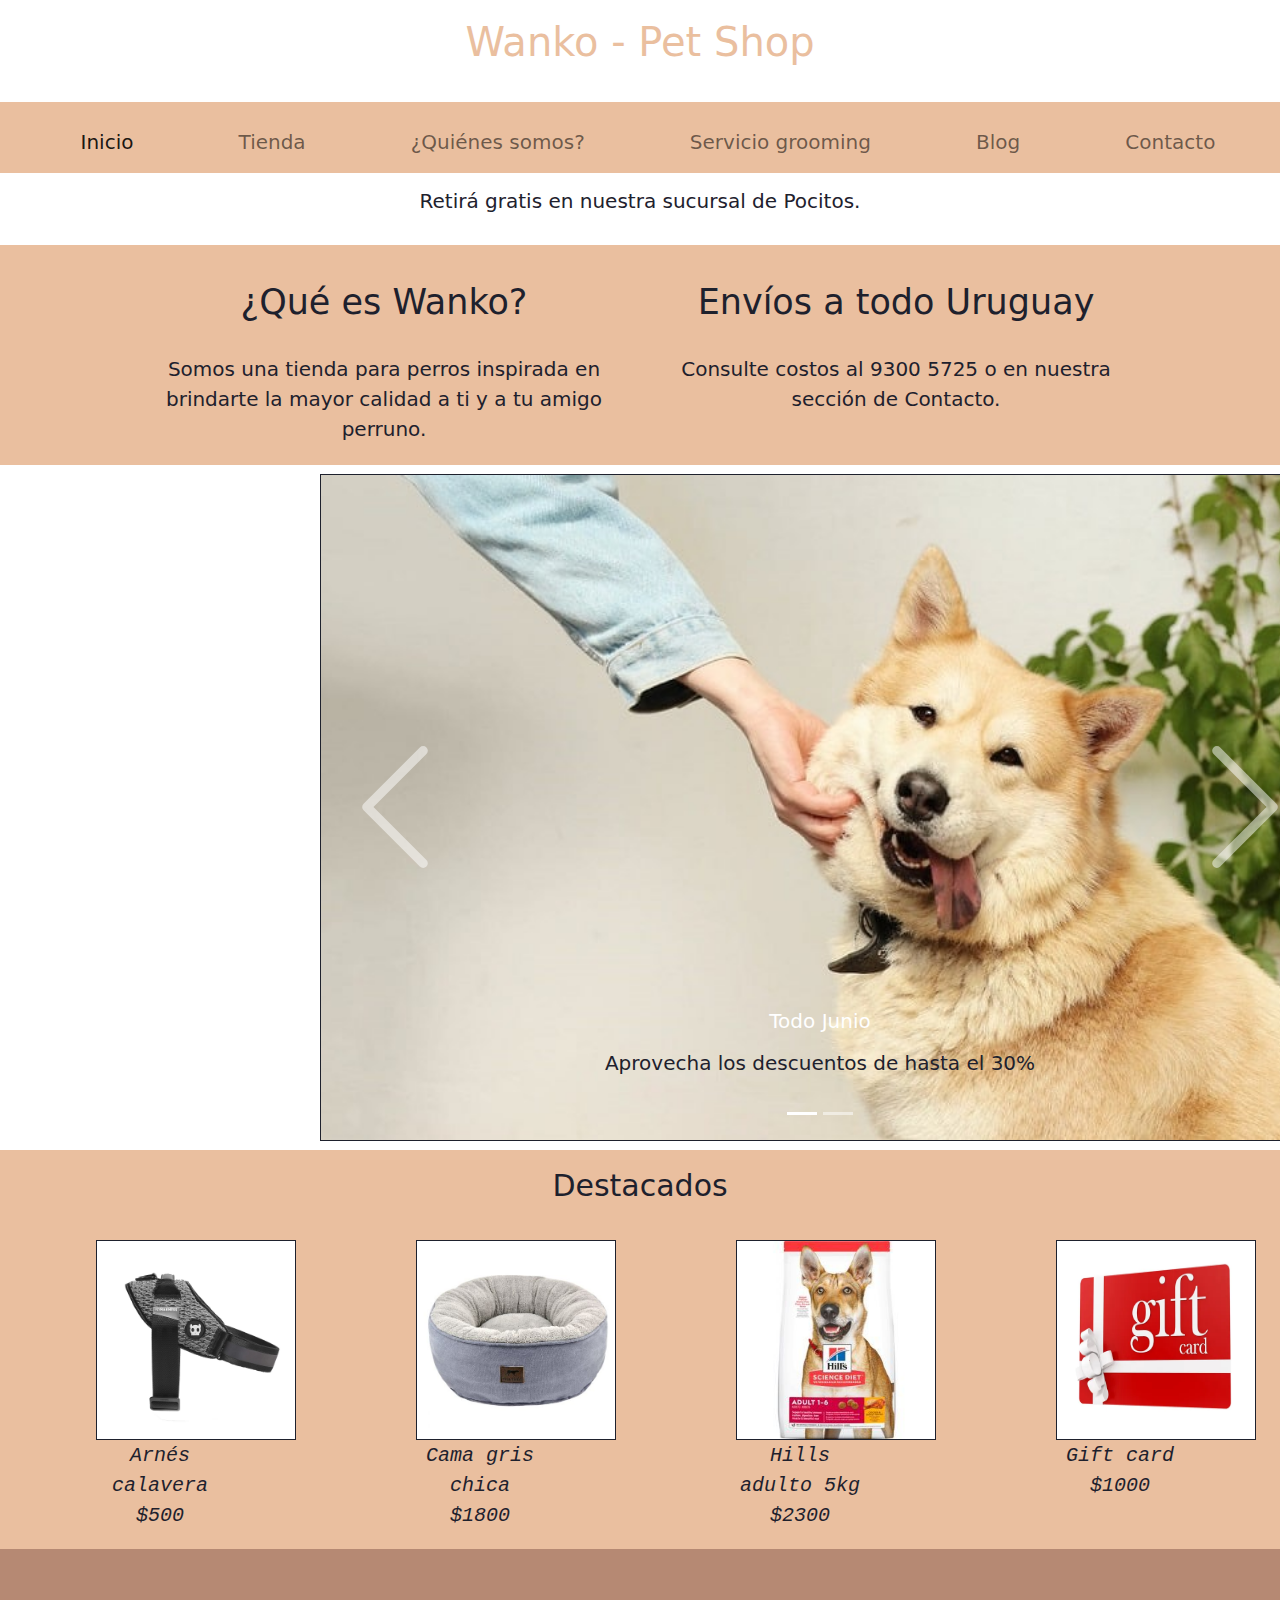
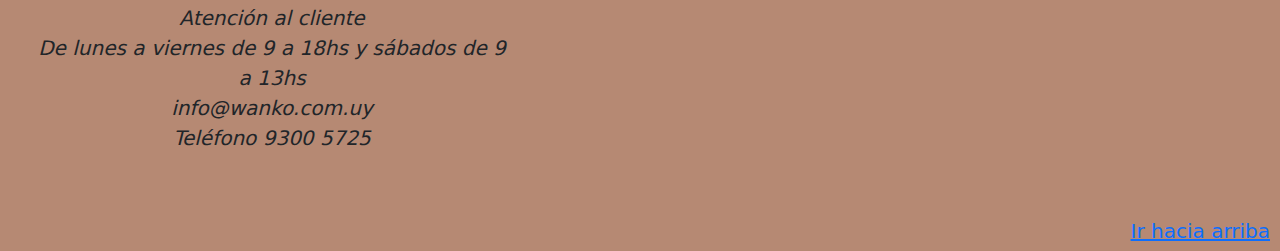
<file: index.html>
<!DOCTYPE html>
<html lang="es">
<head>
    <meta charset="UTF-8">
    <meta http-equiv="X-UA-Compatible" content="IE=edge">
    <meta name="viewport" content="width=device-width, initial-scale=1.0">
    <!--Keywords-->
    <meta name="keywords" content="perro, uruguay, montevideo, juguete, alimento, collar, mascota">
    <title>
        Wanko | Inicio
    </title>
    <!--Description-->
    <meta name="description" content="Tienda online de productos para perros. Hacemos envíos a todo Uruguay.">
    <!--Bootstrap-->
    <link rel="stylesheet" href="css/bootstrap.css">
    <!--Estilos CSS-->
    <link rel="stylesheet" href="./css/estilos.css">
     <!--Favicon-->
    <link rel="shortcut icon" href="imagen/favicon.ico" type="image/x-icon">
    <link rel="icon" href="imagen/favicon.ico" type="image/x-icon">

</head>
<body>
  <header id="arriba" class="centrar">
    <h1> Wanko - Pet Shop</h1>
  </header>
    <nav class="navbar navbar-expand-lg navbar-light" style="background-color: #EABF9F;">
      <div class="container-fluid">
        <a class="navbar-brand" href="#"></a>
        <button class="navbar-toggler" type="button" data-bs-toggle="collapse" data-bs-target="#navbarNav" aria-controls="navbarNav" aria-expanded="false" aria-label="Toggle navigation">
          <span class="navbar-toggler-icon"></span>
        </button>
        <div class="collapse navbar-collapse" id="navbarNav">
          <ul class="navbar-nav">
            <li class="nav-item">
              <a class="nav-link active" aria-current="page" href="index.html">Inicio</a>
            </li>
            <li class="nav-item">
              <a class="nav-link" href="paginas/tienda.html">Tienda</a>
            </li>
            <li class="nav-item">
              <a class="nav-link" href="paginas/faq.html">¿Quiénes somos?</a>
            </li>
            <li class="nav-item">
              <a class="nav-link" href="paginas/grooming.html">Servicio grooming</a>
            </li>
            <li class="nav-item">
              <a class="nav-link" href="paginas/blog.html">Blog</a>
            </li>
            <li class="nav-item">
              <a class="nav-link" href="paginas/contacto.html">Contacto</a>
            </li>
          </ul>
        </div>
      </div>
  </nav>
    <div class="mensajeHeader">
        <p class="centrar">
            Retirá gratis en nuestra sucursal de Pocitos.
        </p>
    </div>
    <main>
        </div>
        <section class="grid">
        <div>
            <h2 class="centrar"> 
                ¿Qué es Wanko?
            </h2>
            <p class="centrar">
                Somos una tienda para perros inspirada en brindarte la mayor calidad a ti y a tu amigo perruno.
            </p>
        </div>
        <div>
            <h2 class="centrar">
                Envíos a todo Uruguay
            </h2>
            <p class="centrar">
                Consulte costos al 9300 5725 o en nuestra sección de Contacto.
            </p>
        </div>
        </section>
        <!--Carrusel-->
        <div id="carouselExampleCaptions" class="carousel slide d-none d-md-block" data-bs-ride="false">
            <div class="carousel-indicators">
              <button type="button" data-bs-target="#carouselExampleCaptions" data-bs-slide-to="0" class="active" aria-current="true" aria-label="Slide 1"></button>
              <button type="button" data-bs-target="#carouselExampleCaptions" data-bs-slide-to="1" aria-label="Slide 2"></button>
            </div>
            <div class="carousel-inner">
              <div class="carousel-item active">
                <img src="imagen/pexels-photo-4422100-min.jpeg" class="d-block w-100" alt="Imagen perro">
                <div class="carousel-caption d-none d-md-block">
                  <h5>Todo Junio </h5>
                  <p>Aprovecha los descuentos de hasta el 30%</p>
                </div>
              </div>
              <div class="carousel-item">
                <img src="imagen/dog-cavalier-king-charles-spaniel-funny-pet-162193-min.jpeg" class="d-block w-100" alt="Imagen perro">
                <div class="carousel-caption d-none d-md-block">
                  <h5>Tienda abierta de lunes a sábado</h5>
                  <p>Ven a visitarnos</p>
                </div>
              </div>
            </div>
            <button class="carousel-control-prev" type="button" data-bs-target="#carouselExampleCaptions" data-bs-slide="prev">
              <span class="carousel-control-prev-icon" aria-hidden="true"></span>
              <span class="visually-hidden">Previous</span>
            </button>
            <button class="carousel-control-next" type="button" data-bs-target="#carouselExampleCaptions" data-bs-slide="next">
              <span class="carousel-control-next-icon" aria-hidden="true"></span>
              <span class="visually-hidden">Next</span>
            </button>
          </div>
          <!--Fin de carrusel-->
        <h3 class="centrar">Destacados</h3>
        <section class="gridDestacados">
            <div><img src="imagen/Flyharness-Urban-1-min.jpg" width="200" height="200" alt="Imagen de producto"> <p class="centrar cursivaDestacado">Arnés calavera $500</p>
            </div>
            <div> <img src="imagen/grey-bedding-min.jpg" width="200" height="200" alt="Imagen de producto"> <p class="centrar cursivaDestacado">Cama gris chica $1800</p>
            </div>
            <div><img src="imagen/hills_adulto_original-min.jpg" width="200" height="200" alt="Imagen de producto"> <p class="centrar cursivaDestacado">Hills adulto 5kg $2300</p>
            </div>
            <div><img src="imagen/depositphotos_14679439-stock-photo-gift-card-min.jpg" width="200" height="200" alt="Imagen de producto"> <p class="centrar cursivaDestacado">Gift card $1000</p>
            </div>
        </section>
    </main>
    <footer>
        <section class="gridFooter">
        <div>
        <ul class="cursiva">        
            <li>Atención al cliente</li>
            <li>De lunes a viernes de 9 a 18hs y sábados de 9 a 13hs</li>
            <li>info@wanko.com.uy</li>
            <li>Teléfono 9300 5725</li>
        </ul>
        </div>
        <div>
            <iframe src="https://www.google.com/maps/embed?pb=!1m18!1m12!1m3!1d1635.7381578827656!2d-56.150892566572445!3d-34.91958937253148!2m3!1f0!2f0!3f0!3m2!1i1024!2i768!4f13.1!3m3!1m2!1s0x959f817037f20ba9%3A0x3cf224806e90696a!2sRbla.%20Mahatma%20Gandhi%20675%2C%2011300%20Montevideo%2C%20Departamento%20de%20Montevideo!5e0!3m2!1ses-419!2suy!4v1652217825459!5m2!1ses-419!2suy" width="500" height="250" style="border:0;" allowfullscreen="" loading="lazy" referrerpolicy="no-referrer-when-downgrade"></iframe>
        </div>
        <div class="derecha">
            <a href="#arriba"> Ir hacia arriba</a>
        </div>
        </section>
    </footer>
    <!--JS de Bootstrap local-->
    <script src="js/bootstrap.js"></script>
</body>
</html>
</file>
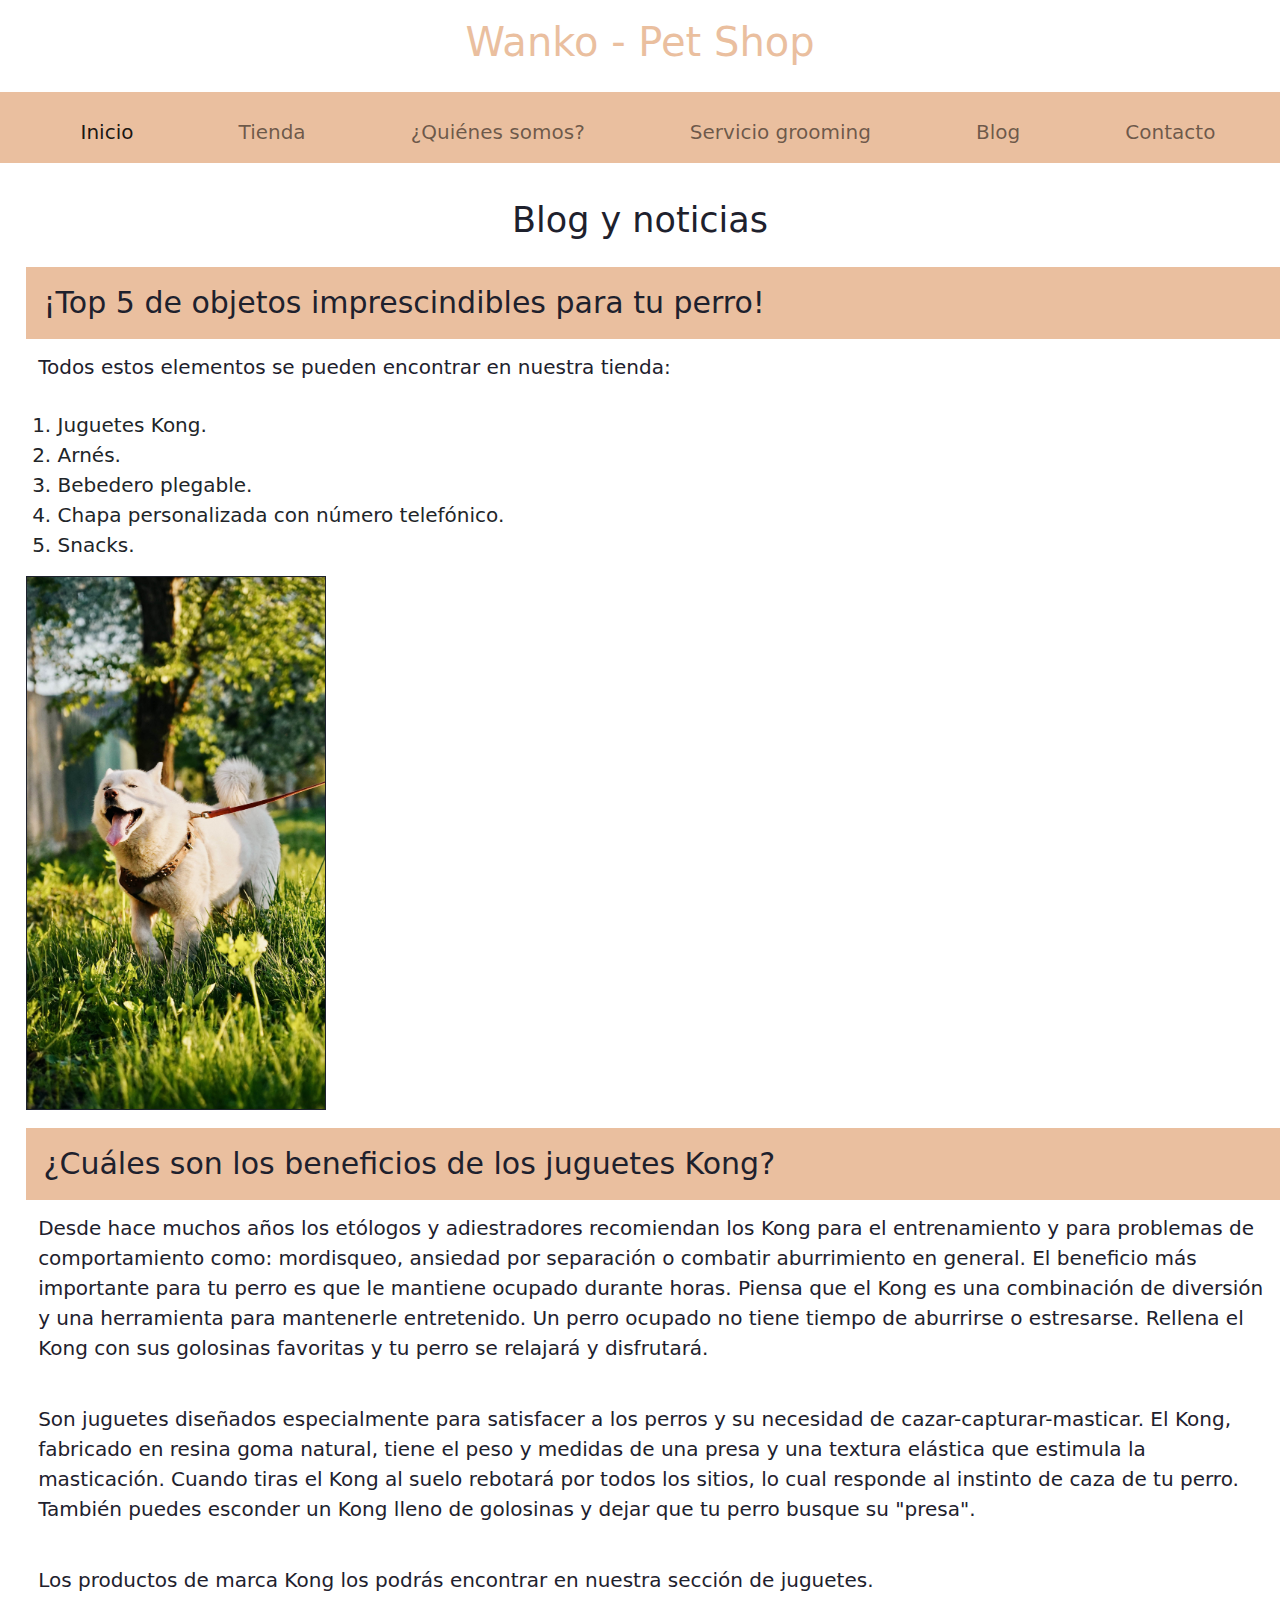
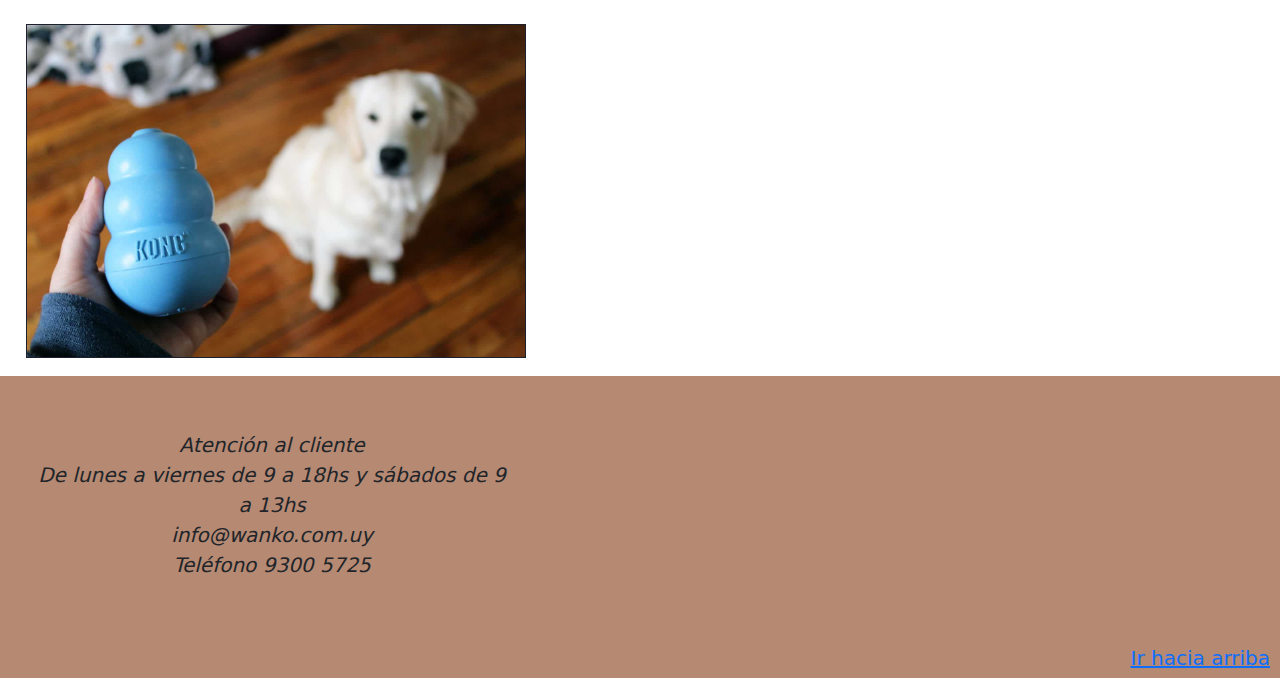
<file: paginas/blog.html>
<!DOCTYPE html>
<html lang="en">
<head>
    <meta charset="UTF-8">
    <meta http-equiv="X-UA-Compatible" content="IE=edge">
    <meta name="viewport" content="width=device-width, initial-scale=1.0">
    <!--Keywords-->
    <meta name="keywords" content="perro, uruguay, montevideo, juguete, alimento, collar, mascota">
    <title>Wanko | Blog </title>  
    <!--Description-->
    <meta name="description" content="Encontrarás noticias divertidas sobre perros aquí.">
    <!--Bootstrap-->
    <link rel="stylesheet" href="../css/bootstrap.css">
    <!--Estilos CSS-->
    <link rel="stylesheet" href="../css/estilos.css">
    <!--Favicon-->
    <link rel="shortcut icon" href="../imagen/favicon.ico" type="image/x-icon">
    <link rel="icon" href="../imagen/favicon.ico" type="image/x-icon">
</head>
<body>
    <header id="arriba" class="centrar">
        <h1> Wanko - Pet Shop</h1>
        <nav class="navbar navbar-expand-lg navbar-light" style="background-color: #EABF9F;">
            <div class="container-fluid">
              <a class="navbar-brand" href="#"></a>
              <button class="navbar-toggler" type="button" data-bs-toggle="collapse" data-bs-target="#navbarNav" aria-controls="navbarNav" aria-expanded="false" aria-label="Toggle navigation">
                <span class="navbar-toggler-icon"></span>
              </button>
              <div class="collapse navbar-collapse" id="navbarNav">
                <ul class="navbar-nav">
                  <li class="nav-item">
                    <a class="nav-link active" aria-current="page" href="../index.html">Inicio</a>
                  </li>
                  <li class="nav-item">
                    <a class="nav-link" href="../paginas/tienda.html">Tienda</a>
                  </li>
                  <li class="nav-item">
                    <a class="nav-link" href="../paginas/faq.html">¿Quiénes somos?</a>
                  </li>
                  <li class="nav-item">
                    <a class="nav-link" href="../paginas/grooming.html">Servicio grooming</a>
                  </li>
                  <li class="nav-item">
                    <a class="nav-link" href="../paginas/blog.html">Blog</a>
                  </li>
                  <li class="nav-item">
                    <a class="nav-link" href="../paginas/contacto.html">Contacto</a>
                  </li>
                </ul>
              </div>
            </div>
        </nav>
    </header>
    <main>
        <h2 class="centrar">Blog y noticias</h2>
        <div class="gridBlog">
        <h3> ¡Top 5 de objetos imprescindibles para tu perro!</h3>
        <p>Todos estos elementos se pueden encontrar en nuestra tienda:</p>
        <ol>
            <li>Juguetes Kong.</li>
            <li>Arnés.</li>
            <li>Bebedero plegable.</li>
            <li>Chapa personalizada con número telefónico.</li>
            <li>Snacks.</li>
        </ol>
        <img src="../imagen/pexels-anastasia-ilinamakarova-12031035-min.jpg" width="300" alt="Perro Akita paseando con un arnés">
        </div>
        <div class="gridBlog">
        <h3>¿Cuáles son los beneficios de los juguetes Kong?</h3>
        <p>Desde hace muchos años los etólogos y adiestradores recomiendan los Kong para el entrenamiento y para problemas de comportamiento como: mordisqueo, ansiedad por separación o combatir aburrimiento en general. El beneficio más importante para tu perro es que le mantiene ocupado durante horas. Piensa que el Kong es una combinación de diversión y una herramienta para mantenerle entretenido. Un perro ocupado no tiene tiempo de aburrirse o estresarse. Rellena el Kong con sus golosinas favoritas y tu perro se relajará y disfrutará.</p>
        <p>Son juguetes diseñados especialmente para satisfacer a los perros y su necesidad de cazar-capturar-masticar. El Kong, fabricado en resina goma natural, tiene el peso y medidas de una presa y una textura elástica que estimula la masticación. Cuando tiras el Kong al suelo rebotará por todos los sitios, lo cual responde al instinto de caza de tu perro. También puedes esconder un Kong lleno de golosinas y dejar que tu perro busque su "presa".</p>
        <p>Los productos de marca Kong los podrás encontrar en nuestra sección de juguetes.</p>
        <img src="../imagen/Kong-Puppy-Dog-Toy-4-47526180be5946399d789f0fb45f0ca7-min.jpg" width="500" alt="Perro Golden Retriever con su Kong">
      </div>
    </main>
    <footer>
        <section class="gridFooter">
        <div>
        <ul class="cursiva">        
            <li>Atención al cliente</li>
            <li>De lunes a viernes de 9 a 18hs y sábados de 9 a 13hs</li>
            <li>info@wanko.com.uy</li>
            <li>Teléfono 9300 5725</li>
        </ul>
        </div>
        <div>
            <iframe src="https://www.google.com/maps/embed?pb=!1m18!1m12!1m3!1d1635.7381578827656!2d-56.150892566572445!3d-34.91958937253148!2m3!1f0!2f0!3f0!3m2!1i1024!2i768!4f13.1!3m3!1m2!1s0x959f817037f20ba9%3A0x3cf224806e90696a!2sRbla.%20Mahatma%20Gandhi%20675%2C%2011300%20Montevideo%2C%20Departamento%20de%20Montevideo!5e0!3m2!1ses-419!2suy!4v1652217825459!5m2!1ses-419!2suy" width="500" height="250" style="border:0;" allowfullscreen="" loading="lazy" referrerpolicy="no-referrer-when-downgrade"></iframe>
        </div>
        <div class="derecha">
            <a href="#arriba"> Ir hacia arriba</a>
        </div>
        </section>
    </footer>
    <!--JS de Bootstrap local-->
    <script src="../js/bootstrap.js"></script>
</body>
</html>
</file>
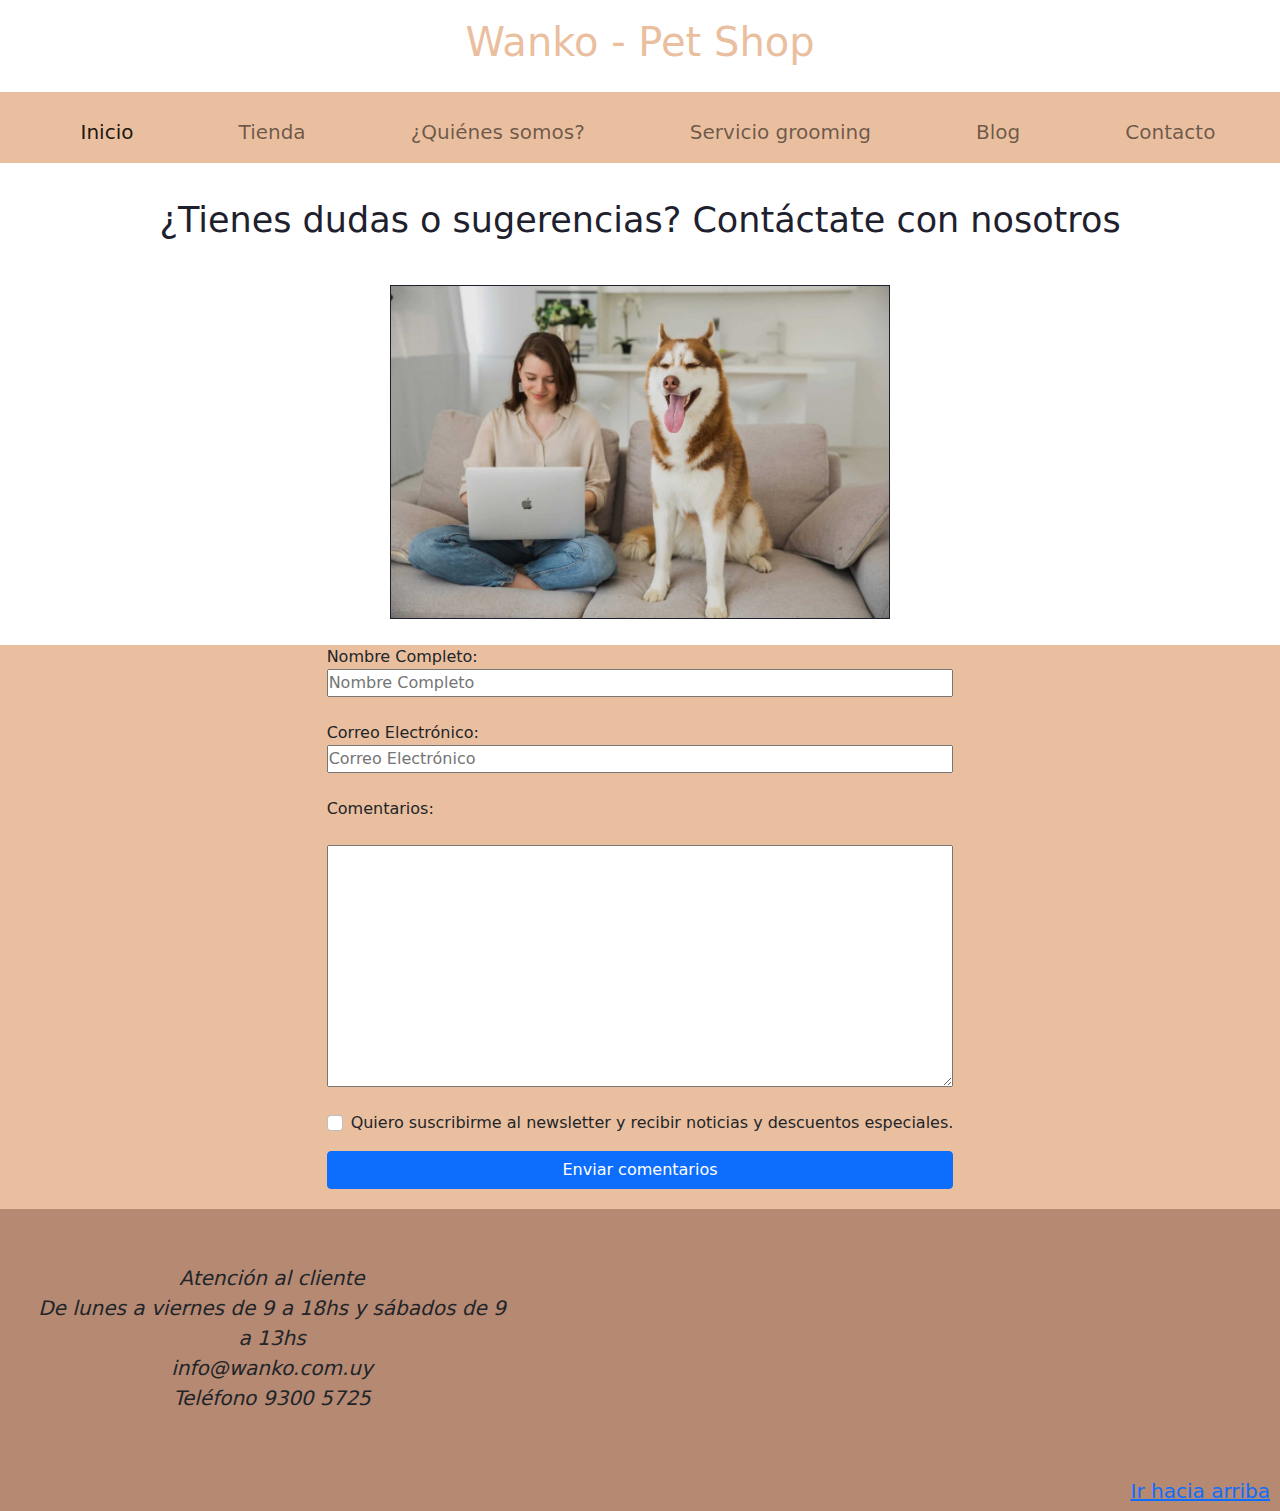
<file: paginas/contacto.html>
<!DOCTYPE html>
<html lang="es">
<head>
    <meta charset="UTF-8">
    <meta http-equiv="X-UA-Compatible" content="IE=edge">
    <meta name="viewport" content="width=device-width, initial-scale=1.0">
    <!--Keywords-->
    <meta name="keywords" content="perro, uruguay, montevideo, juguete, alimento, collar, mascota">
    <title> Wanko | Contacto </title>
    <!--Description-->
    <meta name="description" content="Página de contacto de Wanko. Mira nuestras redes sociales.">
    <!--Bootstrap-->
    <link rel="stylesheet" href="../css/bootstrap.css">
    <!--Estilos CSS-->
    <link rel="stylesheet" href="../css/estilos.css">
    <!--Favicon-->
    <link rel="shortcut icon" href="../imagen/favicon.ico" type="image/x-icon">
    <link rel="icon" href="../imagen/favicon.ico" type="image/x-icon">
    <!--Social media-->
    <link rel="stylesheet" href="https://cdnjs.cloudflare.com/ajax/libs/font-awesome/4.7.0/css/font-awesome.min.css">
</head>   
<body>
    <header id="arriba" class="centrar">
        <h1> Wanko - Pet Shop</h1>
        <nav class="navbar navbar-expand-lg navbar-light" style="background-color: #EABF9F;">
            <div class="container-fluid">
              <a class="navbar-brand" href="#"></a>
              <button class="navbar-toggler" type="button" data-bs-toggle="collapse" data-bs-target="#navbarNav" aria-controls="navbarNav" aria-expanded="false" aria-label="Toggle navigation">
                <span class="navbar-toggler-icon"></span>
              </button>
              <div class="collapse navbar-collapse" id="navbarNav">
                <ul class="navbar-nav">
                  <li class="nav-item">
                    <a class="nav-link active" aria-current="page" href="../index.html">Inicio</a>
                  </li>
                  <li class="nav-item">
                    <a class="nav-link" href="../paginas/tienda.html">Tienda</a>
                  </li>
                  <li class="nav-item">
                    <a class="nav-link" href="../paginas/faq.html">¿Quiénes somos?</a>
                  </li>
                  <li class="nav-item">
                    <a class="nav-link" href="../paginas/grooming.html">Servicio grooming</a>
                  </li>
                  <li class="nav-item">
                    <a class="nav-link" href="../paginas/blog.html">Blog</a>
                  </li>
                  <li class="nav-item">
                    <a class="nav-link" href="../paginas/contacto.html">Contacto</a>
                  </li>
                </ul>
              </div>
            </div>
        </nav>
    </header>
    <main>
        <h2 class="centrar"> ¿Tienes dudas o sugerencias? Contáctate con nosotros</h2>
        <h2 class="centrar"><img src="../imagen/pexels-photo-4680295-min.jpg" width="500" alt="Mujer escribiendo en una laptop con un Husky al lado"/></h2>
        <div class="form">
        <form action="">
            <label for="nombre"> Nombre Completo: </label>
            <input type="text" name="nombre" placeholder="Nombre Completo"> <br>
            <label for="correo"> Correo Electrónico: </label>
            <input type="email" name="correo" placeholder="Correo Electrónico"> <br>
            <label for="comentarios"> Comentarios: </label> <br>
            <textarea name="comentarios" cols="50" rows="10"></textarea><br>
              <div class="mb-3 form-check">
                <input type="checkbox" class="form-check-input" id="exampleCheck1">
                <label class="form-check-label" for="exampleCheck1">Quiero suscribirme al newsletter y recibir noticias y descuentos especiales.</label>
              </div>
              <button type="submit" class="btn btn-primary">Enviar comentarios</button>
          </div>
    </main>
    <footer>
        <section class="gridFooter">
        <div>
        <ul class="cursiva">        
            <li>Atención al cliente</li>
            <li>De lunes a viernes de 9 a 18hs y sábados de 9 a 13hs</li>
            <li>info@wanko.com.uy</li>
            <li>Teléfono 9300 5725</li>
        </ul>
        </div>
        <div>
            <iframe src="https://www.google.com/maps/embed?pb=!1m18!1m12!1m3!1d1635.7381578827656!2d-56.150892566572445!3d-34.91958937253148!2m3!1f0!2f0!3f0!3m2!1i1024!2i768!4f13.1!3m3!1m2!1s0x959f817037f20ba9%3A0x3cf224806e90696a!2sRbla.%20Mahatma%20Gandhi%20675%2C%2011300%20Montevideo%2C%20Departamento%20de%20Montevideo!5e0!3m2!1ses-419!2suy!4v1652217825459!5m2!1ses-419!2suy" width="500" height="250" style="border:0;" allowfullscreen="" loading="lazy" referrerpolicy="no-referrer-when-downgrade"></iframe>
        </div>
        <div class="derecha">
            <a href="#arriba"> Ir hacia arriba</a>
        </div>
        </section>
    </footer>
    <!--JS de Bootstrap local-->
    <script src="../js/bootstrap.js"></script>
</body>
</html>
</file>
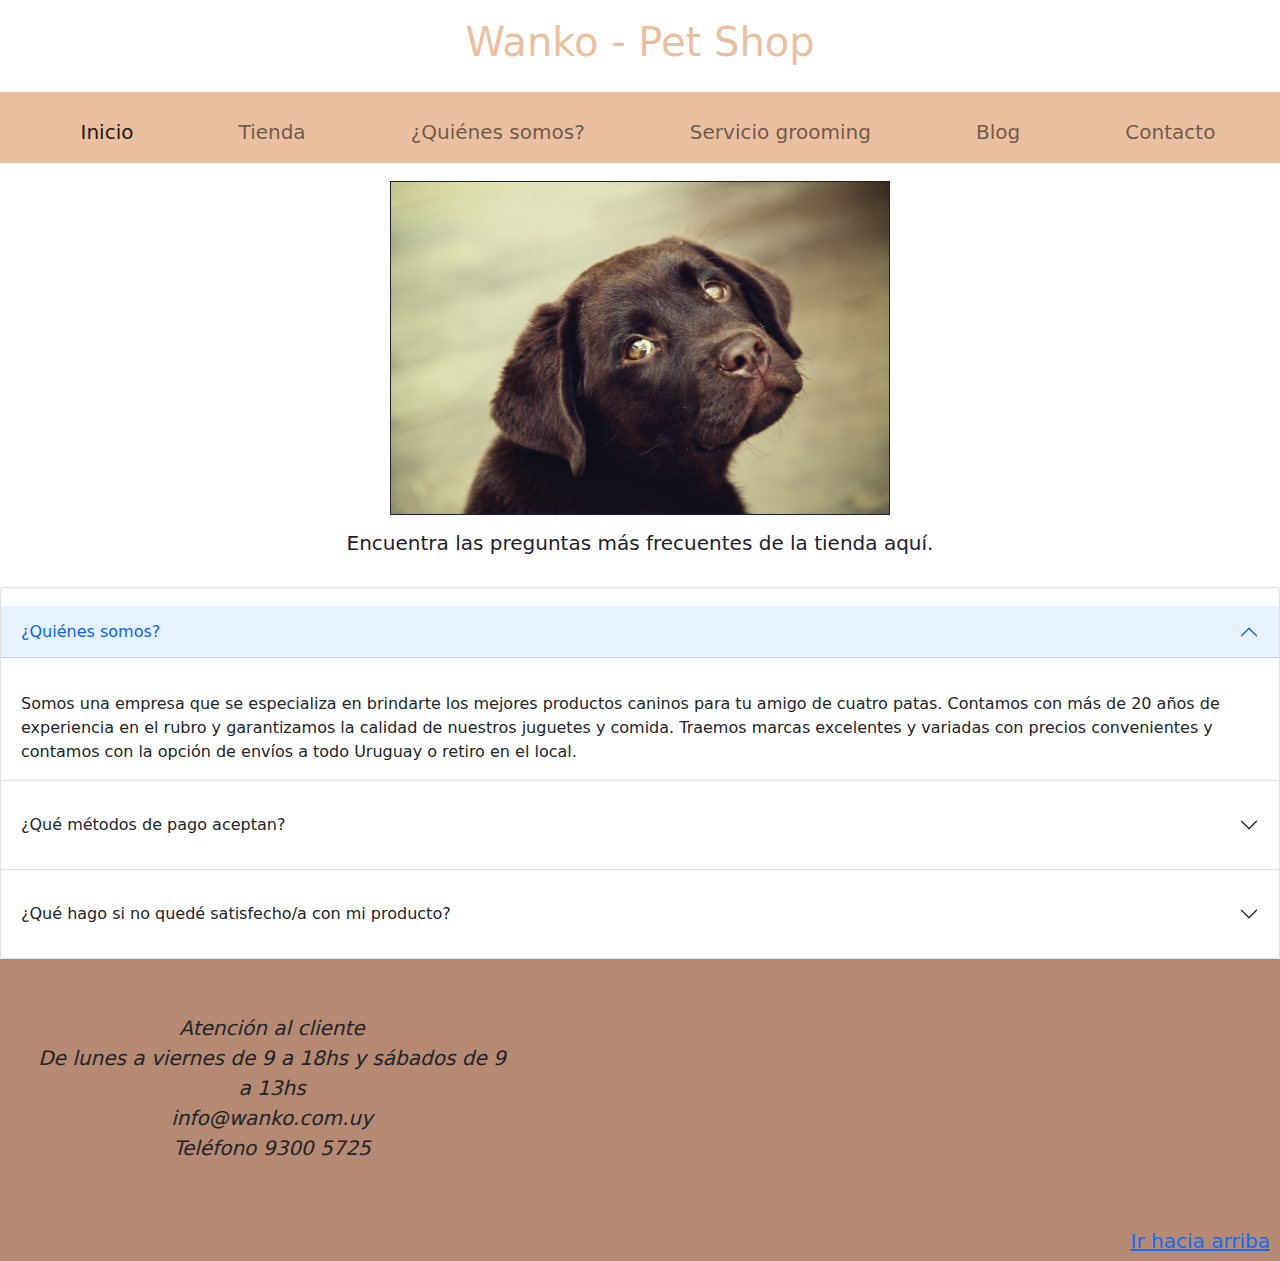
<file: paginas/faq.html>
<!DOCTYPE html>
<html lang="es">
<head>
    <meta charset="UTF-8">
    <meta http-equiv="X-UA-Compatible" content="IE=edge">
    <meta name="viewport" content="width=device-width, initial-scale=1.0">
    <!--Keywords-->
    <meta name="keywords" content="perro, uruguay, montevideo, juguete, alimento, collar, mascota">
    <title>Wanko | ¿Quiénes somos?</title>
    <!--Description-->
    <meta name="description" content="Preguntas frecuentes de tienda online para perros. Envíos a todo Montevideo.">
    <!--Bootstrap-->
    <link rel="stylesheet" href="../css/bootstrap.css">
     <!--Estilos CSS-->
    <link rel="stylesheet" href="../css/estilos.css">   
    <!--Favicon-->
    <link rel="shortcut icon" href="../imagen/favicon.ico" type="image/x-icon">
    <link rel="icon" href="../imagen/favicon.ico" type="image/x-icon">
</head>
<body>
    <header id="arriba" class="centrar">
        <h1> Wanko - Pet Shop</h1>
        <nav class="navbar navbar-expand-lg navbar-light" style="background-color: #EABF9F;">
            <div class="container-fluid">
              <a class="navbar-brand" href="#"></a>
              <button class="navbar-toggler" type="button" data-bs-toggle="collapse" data-bs-target="#navbarNav" aria-controls="navbarNav" aria-expanded="false" aria-label="Toggle navigation">
                <span class="navbar-toggler-icon"></span>
              </button>
              <div class="collapse navbar-collapse" id="navbarNav">
                <ul class="navbar-nav">
                  <li class="nav-item">
                    <a class="nav-link active" aria-current="page" href="../index.html">Inicio</a>
                  </li>
                  <li class="nav-item">
                    <a class="nav-link" href="../paginas/tienda.html">Tienda</a>
                  </li>
                  <li class="nav-item">
                    <a class="nav-link" href="../paginas/faq.html">¿Quiénes somos?</a>
                  </li>
                  <li class="nav-item">
                    <a class="nav-link" href="../paginas/grooming.html">Servicio grooming</a>
                  </li>
                  <li class="nav-item">
                    <a class="nav-link" href="../paginas/blog.html">Blog</a>
                  </li>
                  <li class="nav-item">
                    <a class="nav-link" href="../paginas/contacto.html">Contacto</a>
                  </li>
                </ul>
              </div>
            </div>
        </nav>
    </header>
    <main> 
        <div class="centrar">
            <img src="../imagen/pexels-helena-lopes-1790445-min.jpg" width="500" alt="Imagen de cachorro">
            <p>Encuentra las preguntas más frecuentes de la tienda aquí.</p>
        </div>
        <!--Principio acordeón-->
        <div class="accordion" id="accordionExample">
            <div class="accordion-item">
              <h2 class="accordion-header" id="headingOne">
                <button class="accordion-button" type="button" data-bs-toggle="collapse" data-bs-target="#collapseOne" aria-expanded="true" aria-controls="collapseOne">
                  ¿Quiénes somos?
                </button>
              </h2>
              <div id="collapseOne" class="accordion-collapse collapse show" aria-labelledby="headingOne" data-bs-parent="#accordionExample">
                <div class="accordion-body">
                  Somos una empresa que se especializa en brindarte los mejores productos caninos para tu amigo de cuatro patas. Contamos con más de 20 años de experiencia en el rubro y garantizamos la calidad de nuestros juguetes y comida. Traemos marcas excelentes y variadas con precios convenientes y contamos con la opción de envíos a todo Uruguay o retiro en el local.
                </div>
              </div>
            </div>
            <div class="accordion-item">
              <h2 class="accordion-header" id="headingTwo">
                <button class="accordion-button collapsed" type="button" data-bs-toggle="collapse" data-bs-target="#collapseTwo" aria-expanded="false" aria-controls="collapseTwo">
                  ¿Qué métodos de pago aceptan?
                </button>
              </h2>
              <div id="collapseTwo" class="accordion-collapse collapse" aria-labelledby="headingTwo" data-bs-parent="#accordionExample">
                <div class="accordion-body">
                    En nuestra tienda online aceptamos pago por Paypal, MercadoPago, o tarjeta de crédito o débito MasterCard o Visa.
                </div>
              </div>
            </div>
            <div class="accordion-item">
              <h2 class="accordion-header" id="headingThree">
                <button class="accordion-button collapsed" type="button" data-bs-toggle="collapse" data-bs-target="#collapseThree" aria-expanded="false" aria-controls="collapseThree">
                ¿Qué hago si no quedé satisfecho/a con mi producto?
                </button>
              </h2>
              <div id="collapseThree" class="accordion-collapse collapse" aria-labelledby="headingThree" data-bs-parent="#accordionExample">
                <div class="accordion-body">
                Contamos con un sistema de reembolso si el producto entregado estaba defectuoso o roto al momento de ser entregado. No se aceptará por mal uso del mismo. Por favor dirígite a nuestra página de contacto y llena el formulario para que podamos ayudarte si tienes alguna duda, te atenderemos lo más pronto posible.
                </div>
              </div>
            </div>
          </div>
        <!--Fin acordeón-->
    </main>
    <footer>
        <section class="gridFooter">
        <div>
        <ul class="cursiva">        
            <li>Atención al cliente</li>
            <li>De lunes a viernes de 9 a 18hs y sábados de 9 a 13hs</li>
            <li>info@wanko.com.uy</li>
            <li>Teléfono 9300 5725</li>
        </ul>
        </div>
        <div>
            <iframe src="https://www.google.com/maps/embed?pb=!1m18!1m12!1m3!1d1635.7381578827656!2d-56.150892566572445!3d-34.91958937253148!2m3!1f0!2f0!3f0!3m2!1i1024!2i768!4f13.1!3m3!1m2!1s0x959f817037f20ba9%3A0x3cf224806e90696a!2sRbla.%20Mahatma%20Gandhi%20675%2C%2011300%20Montevideo%2C%20Departamento%20de%20Montevideo!5e0!3m2!1ses-419!2suy!4v1652217825459!5m2!1ses-419!2suy" width="500" height="250" style="border:0;" allowfullscreen="" loading="lazy" referrerpolicy="no-referrer-when-downgrade"></iframe>
        </div>
        <div class="derecha">
            <a href="#arriba"> Ir hacia arriba</a>
        </div>
        </section>
    </footer>
    <!--JS de Bootstrap local-->
    <script src="../js/bootstrap.js"></script>
</body>
</html>
</file>
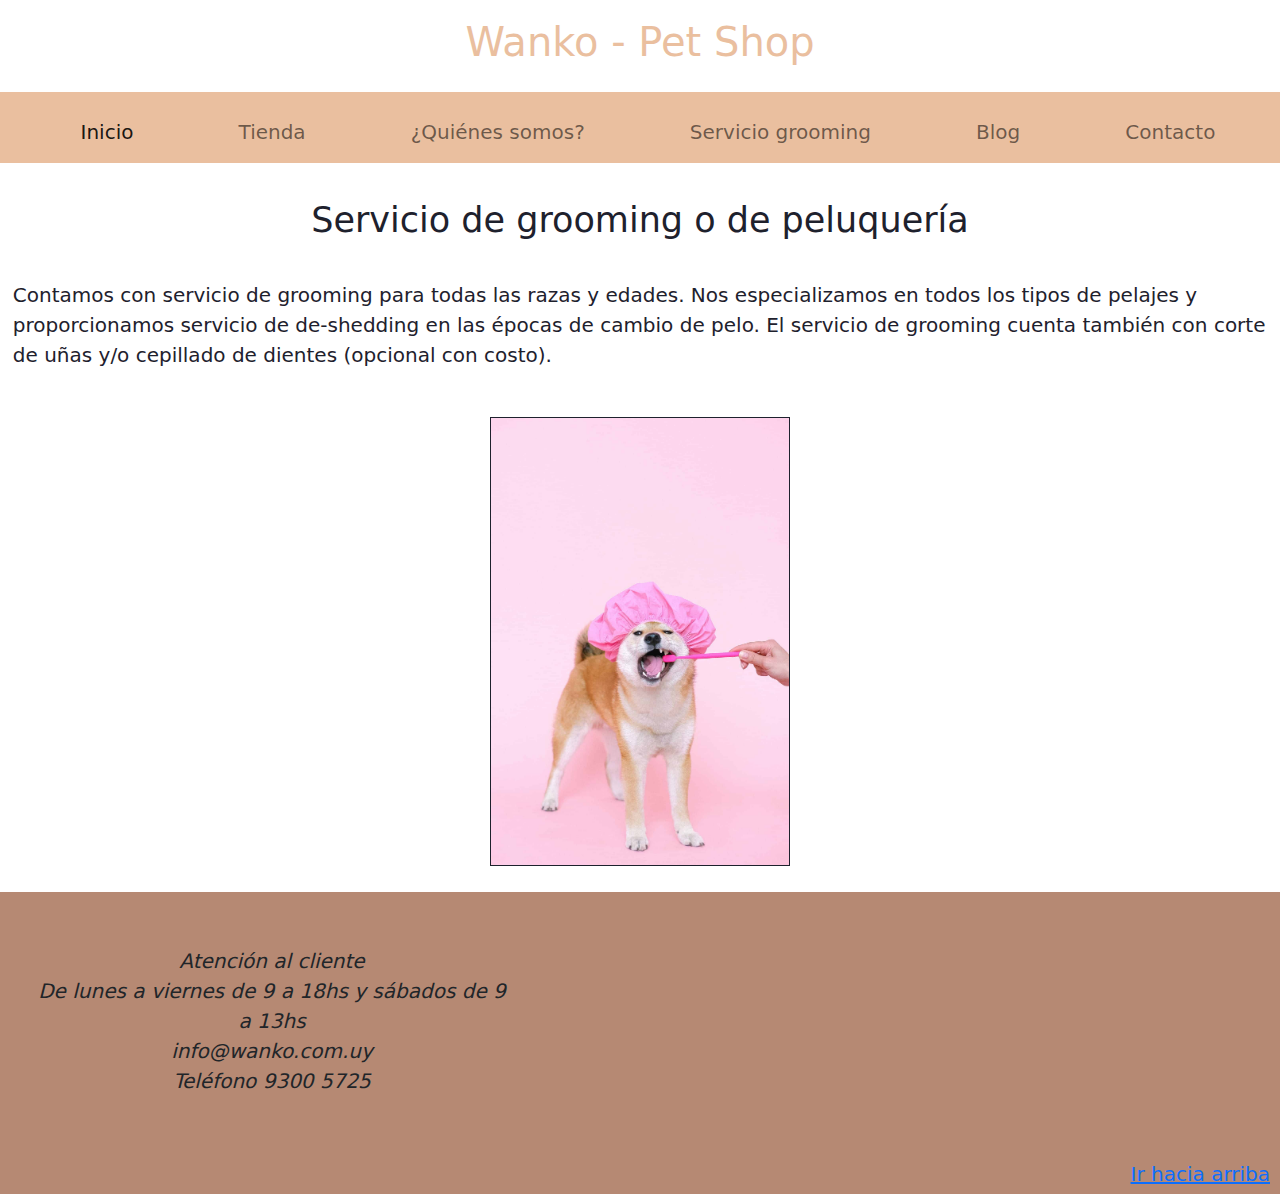
<file: paginas/grooming.html>
<!DOCTYPE html>
<html lang="es">
<head>
    <meta charset="UTF-8">
    <meta http-equiv="X-UA-Compatible" content="IE=edge">
    <meta name="viewport" content="width=device-width, initial-scale=1.0">
    <!--Keywords-->
    <meta name="keywords" content="perro, uruguay, montevideo, juguete, alimento, collar, mascota">
    <title>Servicio Grooming | Wanko</title>
    <!--Description-->
    <meta name="description" content="Servicio de peluquería canina en Montevideo de todas las razas.">
    <!--Bootstrap-->
    <link rel="stylesheet" href="../css/bootstrap.css">
    <!--Estilos CSS-->
    <link rel="stylesheet" href="../css/estilos.css">
    <!--Favicon-->
    <link rel="shortcut icon" href="../imagen/favicon.ico" type="image/x-icon">
    <link rel="icon" href="../imagen/favicon.ico" type="image/x-icon">
</head>
    <body>
    <header id="arriba" class="centrar">
        <h1> Wanko - Pet Shop</h1>
        <nav class="navbar navbar-expand-lg navbar-light" style="background-color: #EABF9F;">
            <div class="container-fluid">
              <a class="navbar-brand" href="#"></a>
              <button class="navbar-toggler" type="button" data-bs-toggle="collapse" data-bs-target="#navbarNav" aria-controls="navbarNav" aria-expanded="false" aria-label="Toggle navigation">
                <span class="navbar-toggler-icon"></span>
              </button>
              <div class="collapse navbar-collapse" id="navbarNav">
                <ul class="navbar-nav">
                  <li class="nav-item">
                    <a class="nav-link active" aria-current="page" href="../index.html">Inicio</a>
                  </li>
                  <li class="nav-item">
                    <a class="nav-link" href="../paginas/tienda.html">Tienda</a>
                  </li>
                  <li class="nav-item">
                    <a class="nav-link" href="../paginas/faq.html">¿Quiénes somos?</a>
                  </li>
                  <li class="nav-item">
                    <a class="nav-link" href="../paginas/grooming.html">Servicio grooming</a>
                  </li>
                  <li class="nav-item">
                    <a class="nav-link" href="../paginas/blog.html">Blog</a>
                  </li>
                  <li class="nav-item">
                    <a class="nav-link" href="../paginas/contacto.html">Contacto</a>
                  </li>
                </ul>
              </div>
            </div>
        </nav>
    </header>
    <main>
        <h2 class="centrar">Servicio de grooming o de peluquería</h2>
        <p>Contamos con servicio de grooming para todas las razas y edades. Nos especializamos en todos los tipos de pelajes y proporcionamos servicio de de-shedding en las épocas de cambio de pelo. El servicio de grooming cuenta también con corte de uñas y/o cepillado de dientes (opcional con costo).</p>
        <h2 class="centrar"><img src="../imagen/pexels-photo-4588018-min.jpeg" width="300" alt="Perro Shiba Inu con gorra de baño recibiendo un cepillado de dientes"</h2>

    </main>
    <footer>
        <section class="gridFooter">
        <div>
        <ul class="cursiva">        
            <li>Atención al cliente</li>
            <li>De lunes a viernes de 9 a 18hs y sábados de 9 a 13hs</li>
            <li>info@wanko.com.uy</li>
            <li>Teléfono 9300 5725</li>
        </ul>
        </div>
        <div>
            <iframe src="https://www.google.com/maps/embed?pb=!1m18!1m12!1m3!1d1635.7381578827656!2d-56.150892566572445!3d-34.91958937253148!2m3!1f0!2f0!3f0!3m2!1i1024!2i768!4f13.1!3m3!1m2!1s0x959f817037f20ba9%3A0x3cf224806e90696a!2sRbla.%20Mahatma%20Gandhi%20675%2C%2011300%20Montevideo%2C%20Departamento%20de%20Montevideo!5e0!3m2!1ses-419!2suy!4v1652217825459!5m2!1ses-419!2suy" width="500" height="250" style="border:0;" allowfullscreen="" loading="lazy" referrerpolicy="no-referrer-when-downgrade"></iframe>
        </div>
        <div class="derecha">
            <a href="#arriba"> Ir hacia arriba</a>
        </div>
        </section>
    </footer>
    <!--JS de Bootstrap local-->
    <script src="../js/bootstrap.js"></script>
</body>
</html>
</file>
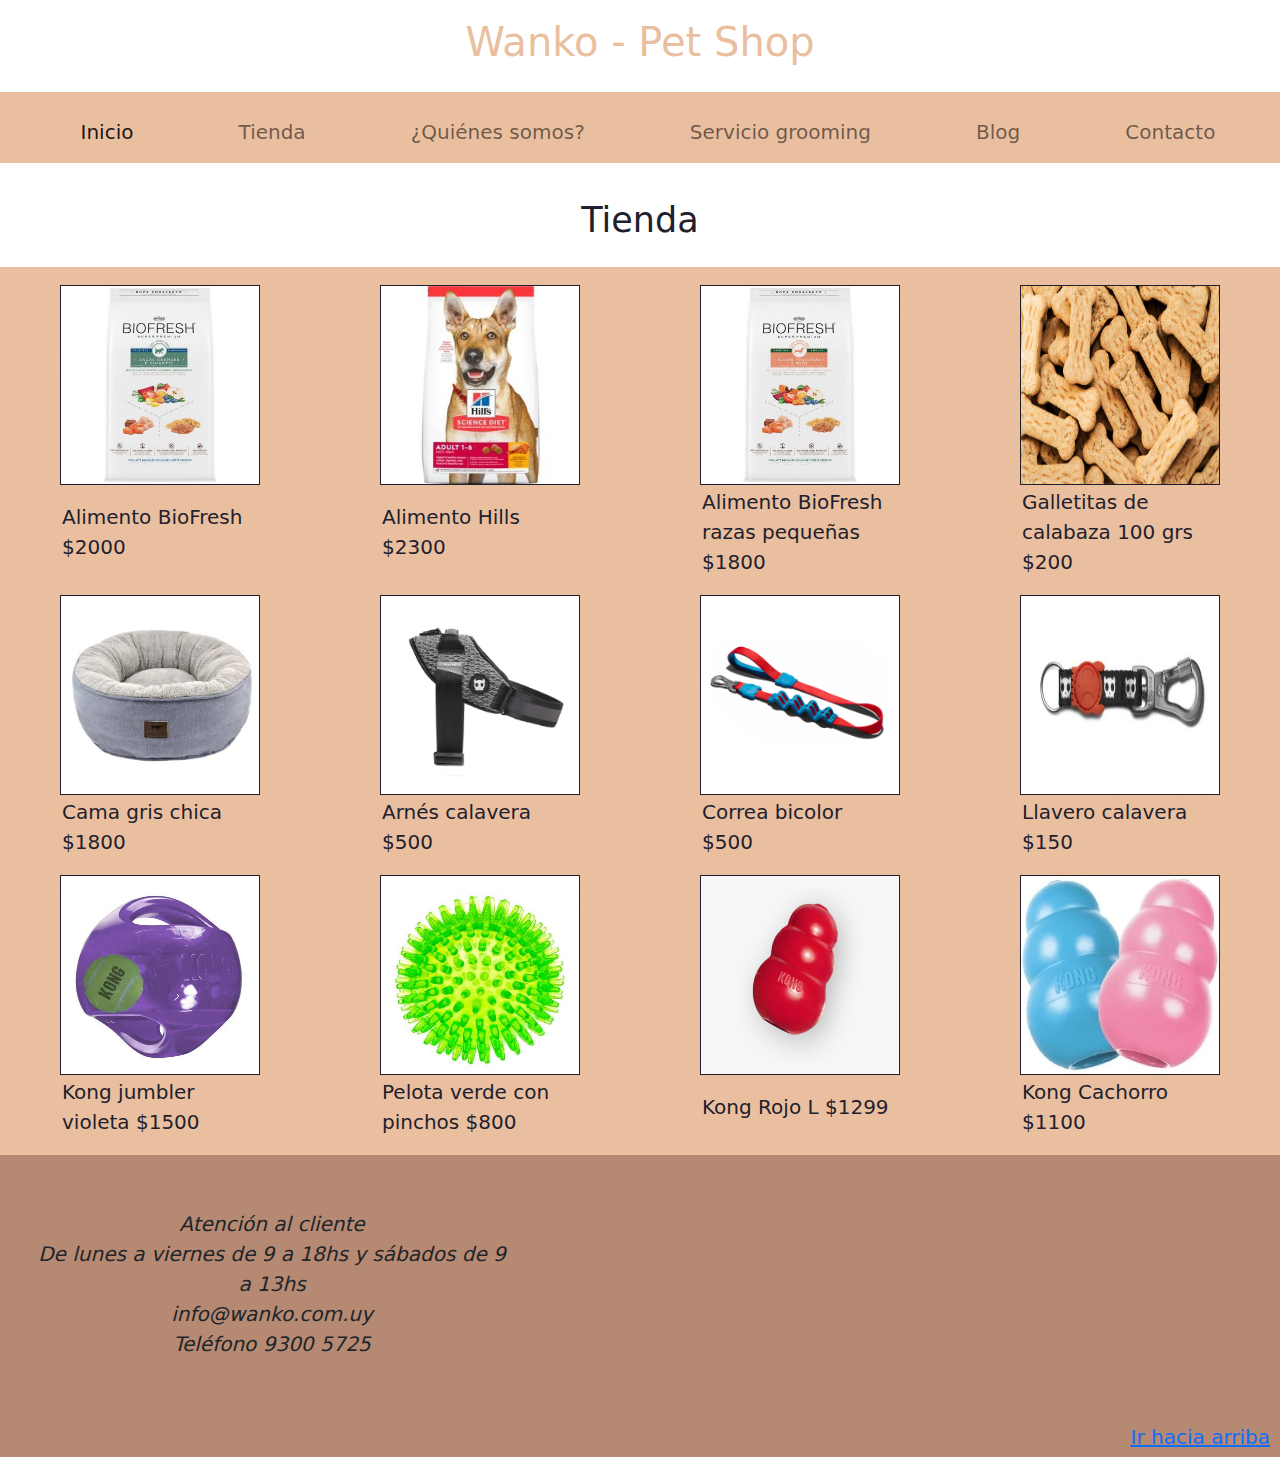
<file: paginas/tienda.html>
<!DOCTYPE html>
<html lang="es">
<head>
    <meta charset="UTF-8">
    <meta http-equiv="X-UA-Compatible" content="IE=edge">
    <meta name="viewport" content="width=device-width, initial-scale=1.0">
    <!--Keywords-->
    <meta name="keywords" content="perro, uruguay, montevideo, juguete, alimento, collar, mascota">
    <title>Wanko | Tienda</title>
    <!--Description-->
    <meta name="description" content="Tienda online de productos para perros. Hacemos envíos a todo Uruguay. Collares, juguetes y alimentos.">
    <!--Bootstrap-->
    <link rel="stylesheet" href="../css/bootstrap.css">
    <!--Estilos CSS-->
    <link rel="stylesheet" href="../css/estilos.css">
    <!--Favicon-->
    <link rel="shortcut icon" href="../imagen/favicon.ico" type="image/x-icon">
    <link rel="icon" href="../imagen/favicon.ico" type="image/x-icon">
</head>
<body>
    <header id="arriba" class="centrar">
        <h1> Wanko - Pet Shop</h1>
        <nav class="navbar navbar-expand-lg navbar-light" style="background-color: #EABF9F;">
            <div class="container-fluid">
              <a class="navbar-brand" href="#"></a>
              <button class="navbar-toggler" type="button" data-bs-toggle="collapse" data-bs-target="#navbarNav" aria-controls="navbarNav" aria-expanded="false" aria-label="Toggle navigation">
                <span class="navbar-toggler-icon"></span>
              </button>
              <div class="collapse navbar-collapse" id="navbarNav">
                <ul class="navbar-nav">
                  <li class="nav-item">
                    <a class="nav-link active" aria-current="page" href="../index.html">Inicio</a>
                  </li>
                  <li class="nav-item">
                    <a class="nav-link" href="../paginas/tienda.html">Tienda</a>
                  </li>
                  <li class="nav-item">
                    <a class="nav-link" href="../paginas/faq.html">¿Quiénes somos?</a>
                  </li>
                  <li class="nav-item">
                    <a class="nav-link" href="../paginas/grooming.html">Servicio grooming</a>
                  </li>
                  <li class="nav-item">
                    <a class="nav-link" href="../paginas/blog.html">Blog</a>
                  </li>
                  <li class="nav-item">
                    <a class="nav-link" href="../paginas/contacto.html">Contacto</a>
                  </li>
                </ul>
              </div>
            </div>
        </nav>
    </header>
    <main>
        <h2 class="centrar"> Tienda </h2>
        <section class="gridRepetitivo"> <!--Estilo Grid repetitivo-->
        <div class=centralizar><img src="../imagen/biofresh_filhote_rg_2-min.jpg" width="200" height="200" alt="Comida biofresh"> <p>Alimento BioFresh $2000</p></div>
        <div class=centralizar><img src="../imagen/hills_adulto_original-min.jpg" width="200" height="200" alt="Comida hills adulto"> <p>Alimento Hills $2300</p></div>
        <div class=centralizar><img src="../imagen/biofresh-adulto-razas-pequenas-perros-1_2-min.jpg"width="200" height="200" alt="Comida biofresh razas pequeñas"> <p>Alimento BioFresh razas pequeñas $1800</p></div>
        <div class=centralizar><img src="../imagen/istockphoto-1251190629-612x612-min.jpg" width="200" height="200" alt="Galletas de calabaza"> <p>Galletitas de calabaza 100 grs $200</p></div>
        <div class=centralizar><img src="../imagen/grey-bedding-min.jpg" width="200" height="200" alt="Cama gris"> <p>Cama gris chica $1800</p></div>
        <div class=centralizar><img src="../imagen/Flyharness-Urban-1-min.jpg" width="200" height="200" alt="Arnés con diseño de calaveras"> <p>Arnés calavera $500</p></div>
        <div class=centralizar><img src="../imagen/2Zee-Dog-Correa-RUFF-Mika1-min.png"width="200" height="200" alt="Correa de dos colores"> <p>Correa bicolor $500</div>
        <div class=centralizar><img src="../imagen/kcskull_1-min.jpg" width="200" height="200" alt="Llavero de calaveras"> <p>Llavero calavera $150</div>
        <div class=centralizar><img src="../imagen/kong_jumbler_purple_1920x-min.jpg"width="200" height="200" alt="Juguete kong violeta"> <p>Kong jumbler violeta $1500</div>
        <div class=centralizar><img src="../imagen/pa6414_1.png"width="200" height="200" alt="Pelota verde con pinchos"> <p>Pelota verde con pinchos $800</div>
        <div class=centralizar><img src="../imagen/807-8073132_kong-dog-toy.png" width="200" height="200" alt="Juguete kong masticable rojo"> <p>Kong Rojo L $1299</div>
        <div class=centralizar><img src="../imagen/Kong-puppy-toy-para-cachorros-juguete-cl-sico-de-8x5-cm-colores-medios-en-stock-rosa.jpg_Q90.jpg_.jpg" width="200" height="200" alt="Juguete kong masticable para cachorros"> <p>Kong Cachorro $1100 </div>
        </section>
    </main>
    <footer>
        <section class="gridFooter">
        <div>
        <ul class="cursiva">        
            <li>Atención al cliente</li>
            <li>De lunes a viernes de 9 a 18hs y sábados de 9 a 13hs</li>
            <li>info@wanko.com.uy</li>
            <li>Teléfono 9300 5725</li>
        </ul>
        </div>
        <div>
            <iframe src="https://www.google.com/maps/embed?pb=!1m18!1m12!1m3!1d1635.7381578827656!2d-56.150892566572445!3d-34.91958937253148!2m3!1f0!2f0!3f0!3m2!1i1024!2i768!4f13.1!3m3!1m2!1s0x959f817037f20ba9%3A0x3cf224806e90696a!2sRbla.%20Mahatma%20Gandhi%20675%2C%2011300%20Montevideo%2C%20Departamento%20de%20Montevideo!5e0!3m2!1ses-419!2suy!4v1652217825459!5m2!1ses-419!2suy" width="500" height="250" style="border:0;" allowfullscreen="" loading="lazy" referrerpolicy="no-referrer-when-downgrade"></iframe>
        </div>
        <div class="derecha">
            <a href="#arriba"> Ir hacia arriba</a>
        </div>
        </section>
    </footer>
    <!--JS de Bootstrap local-->
    <script src="../js/bootstrap.js"></script>
</body>
</html>
</file>
<file: css/estilos.css>
@charset "UTF-8";
/*IMPORTAR */ /* VARIABLES */
@import url("https://fonts.googleapis.com/css2?family=Noto+Serif+JP:wght@300&display=swap");
* {
  margin: 0;
  padding: 0;
  box-sizing: border-box;
}

/*Importar Google Fonts*/
header {
  background-color: white;
  margin-top: 2vh;
  margin-bottom: 2vh;
}

h1 {
  font-size: 40px;
  color: #EABF9F;
  padding-bottom: 2vh;
}

section {
  background-color: #EABF9F;
  padding-top: 2vh;
}

p {
  color: #1E212D;
  font-size: 20px;
  padding: 1%;
}

span {
  list-style-type: none;
  padding: 75px;
}

footer {
  background-color: #B68973;
}

ul {
  list-style-type: none;
  text-align: center;
  font-size: 20px;
  padding-top: 1vh;
}

ol {
  font-size: 20px;
}

form {
  padding-bottom: 20px;
  display: grid;
  justify-content: center;
  background-color: #EABF9F;
}

img {
  border: solid 1px #1E212D;
}

.carousel {
  width: 1000px;
  margin-top: 1vh;
  margin-left: 25%;
  margin-bottom: 1vh;
}

.navbar-nav,
.mr-auto {
  flex: 1;
  margin: auto !important;
  display: flex;
  justify-content: space-around;
}

/*Estilos GRIDS*/
.grid {
  display: grid;
  grid-template-columns: 40% 40%;
  justify-content: center;
}

.gridDestacados {
  display: grid;
  grid-template-columns: 10% 10% 10% 10%;
  justify-content: space-around;
}

.gridFooter {
  display: grid;
  grid-template-columns: 2fr 2fr 1fr;
  justify-content: space-around;
  background-color: #B68973;
  padding-top: 5vh;
}

.gridRepetitivo {
  display: grid;
  grid-template-columns: repeat(4, auto);
  grid-template-rows: repeat(3, auto);
}

.gridBlog {
  display: grid;
  align-content: flex-start;
  padding-left: 2%;
  padding-bottom: 2vh;
}

/*Class*/
.centrar {
  text-align: center;
}

.mensajeHeader {
  background-color: white;
  color: #1E212D;
}

.cursiva, .cursivaDestacado {
  font-style: italic;
}

/**EXTEND**/
.cursivaDestacado {
  font-family: "Courier New", Courier, monospace;
}

/**INICIO MIXIN**/
h3 {
  color: #1E212D;
  font-size: 30px;
  background-color: #EABF9F;
  padding: 2vh;
  margin: 0%;
}

h2 {
  color: #1E212D;
  font-size: 35px;
  padding-top: 2vh;
  padding-bottom: 2vh;
}

/**FIN MIXIN**/
.derecha {
  display: flex;
  justify-content: flex-end;
  align-items: flex-end;
  font-size: 20px;
  padding-bottom: 5px;
  padding-right: 10px;
}

.centralizar {
  display: grid;
  grid-column-gap: 50px;
  grid-template-columns: min-content;
  justify-content: space-around;
}

/*Animación y transiciones*/
a.cambiarFuente:hover,
a.cambiarFuente:active {
  font-family: monospace;
}

/*Responsive Design*/
/*Desktop*/
/*Tablet*/
@media (min-width: 481px) and (max-width: 1023px) {
  .grid {
    display: flex;
    justify-content: space-between;
  }
  .gridDestacados {
    display: grid;
    grid-template-columns: 5vh 5vh;
    justify-items: center;
  }
  .gridFooter {
    display: grid;
    grid-template-rows: 2fr 1fr;
  }
  iframe {
    display: none;
  }
}
/*Celular*/
@media (max-width: 480px) {
  .grid {
    display: grid;
    grid-template-columns: 1fr;
  }
  img {
    width: 350px;
  }
  .gridDestacados {
    display: grid;
    grid-template-columns: auto;
  }
  .gridRepetitivo {
    display: grid;
    grid-template-columns: auto;
  }
  iframe {
    display: none;
  }
}
/* ANIDAMIENTO */
img {
  opacity: 1;
  transition: opacity 1s ease-in-out;
  -moz-transition: opacity 1s ease-in-out;
  -webkit-transition: opacity 1s ease-in-out;
}
img:hover {
  opacity: 0.6;
  transition: opacity 0.55s ease-in-out;
  -moz-transition: opacity 0.55s ease-in-out;
  -webkit-transition: opacity;
}

/*# sourceMappingURL=estilos.css.map */
</file>
